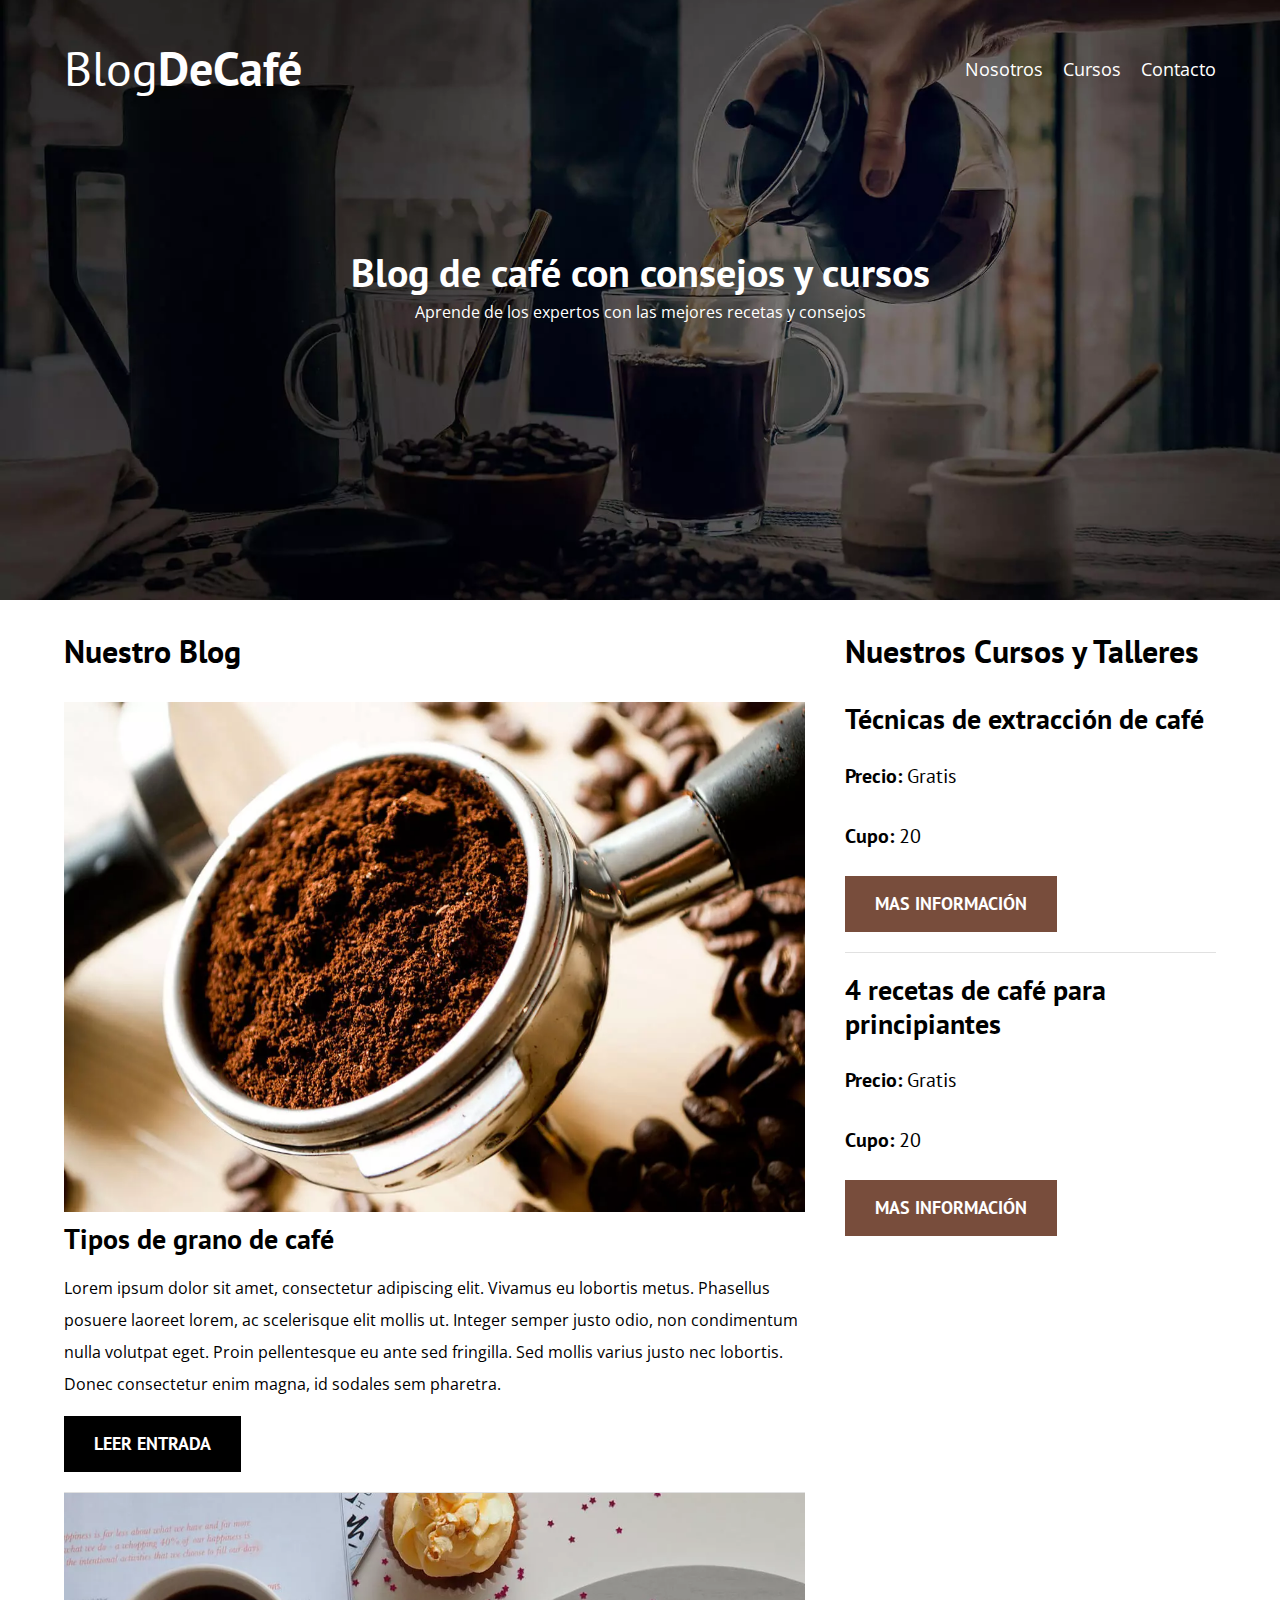
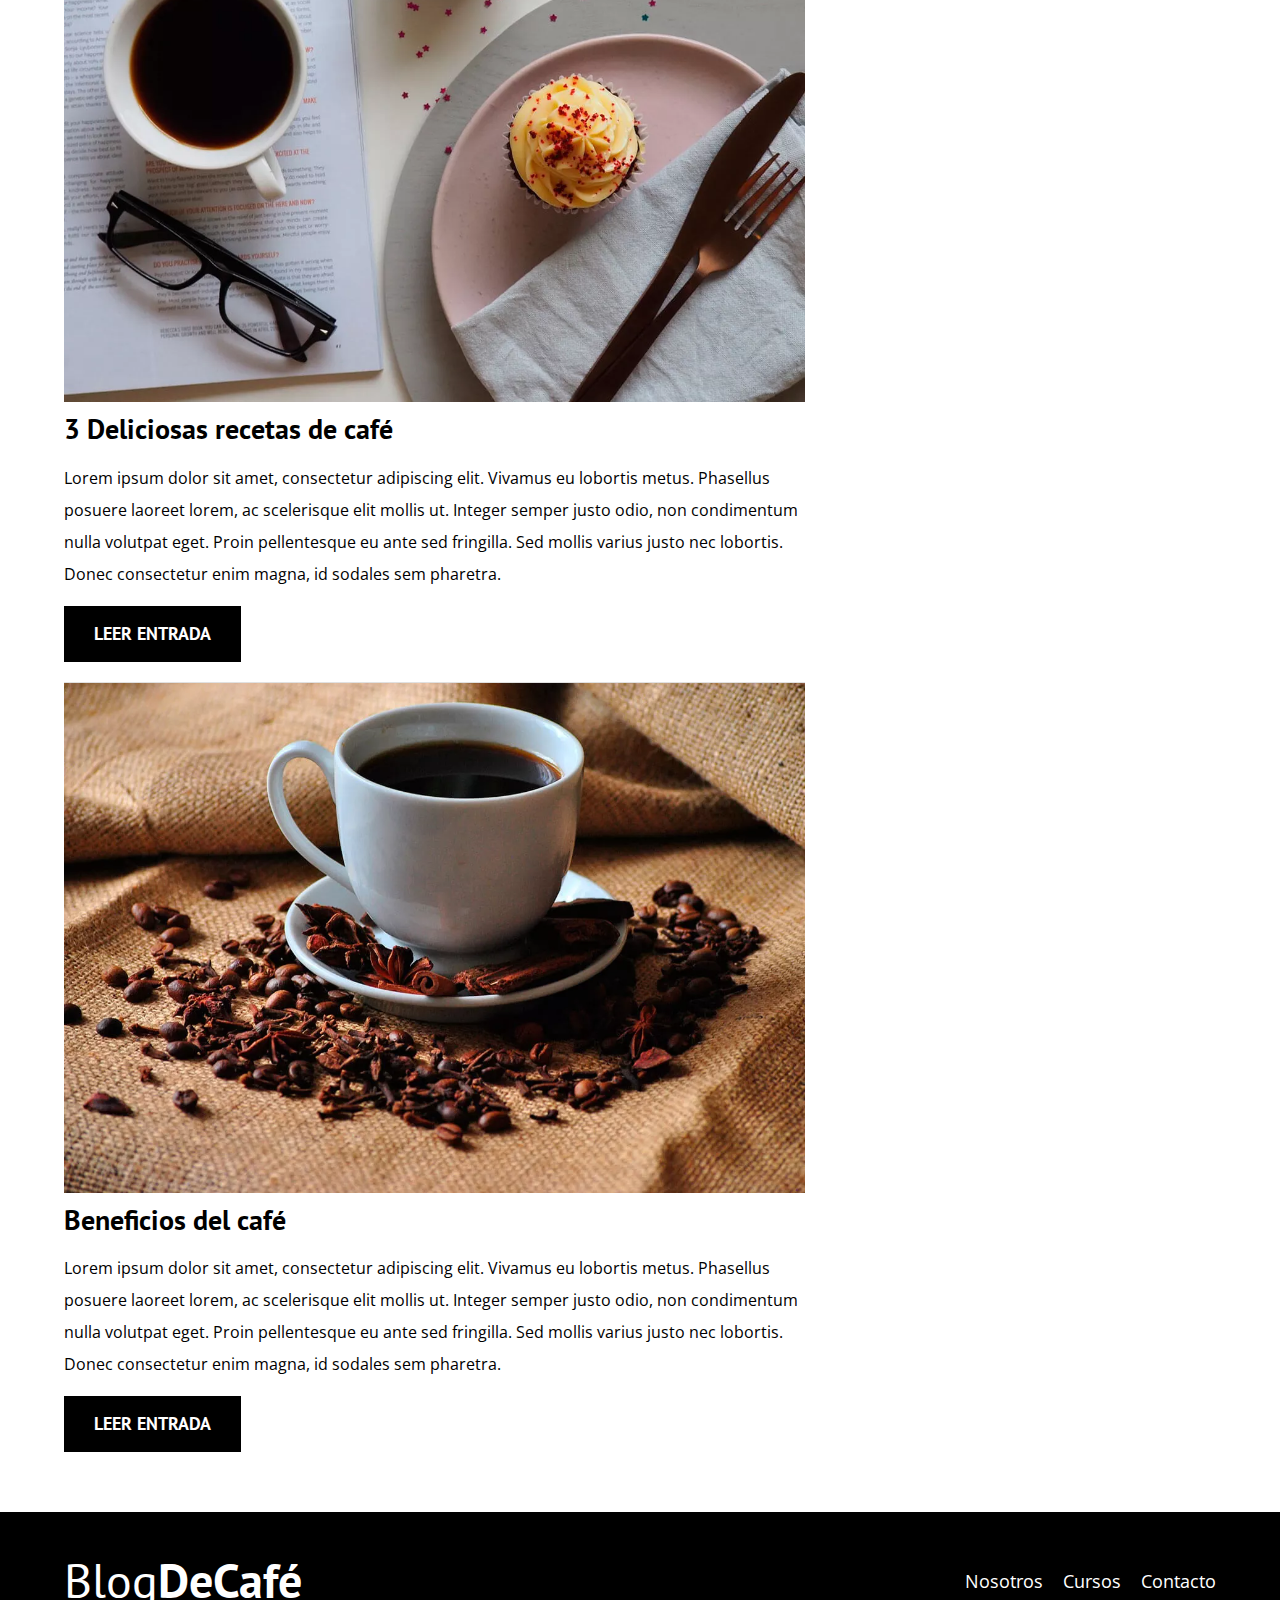
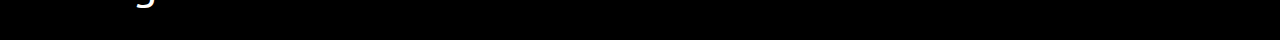
<file: index.html>
<!DOCTYPE html>
<html lang="en">

<head>
    <meta charset="UTF-8">
    <meta http-equiv="X-UA-Compatible" content="IE=edge">
    <meta name="viewport" content="width=device-width, initial-scale=1.0">
    <title>Blog Café</title>

    <!-- PREFETCH= Carga la siguiente página que el usuario posiblemente podría usar -->
    <link rel="prefetch" href="nosotros.html" as="document">

    <!-- PRELOAD= Carga primero lo que necesitas que se muestre en la página -->
    <link rel="preload" href="css/normalize.css" as="style">
    <link rel="stylesheet" href="css/normalize.css">

    <link rel="preload" href="https://fonts.googleapis.com/css2?family=Open+Sans&family=PT+Sans:wght@400;700&display=swap" as="font" crossorigin="crossorigin">
    <link href="https://fonts.googleapis.com/css2?family=Open+Sans&family=PT+Sans:wght@400;700&display=swap" rel="stylesheet">

    <link rel="preload" href="css/estilos.css" as="style">
    <link rel="stylesheet" href="css/estilos.css">

</head>

<body>
    <header class="header">
        <div class="contenedor">
            <div class="barra">
                <a class="logo" href="index.html">
                    <h1 class="logo__nombre no-margin centrar-texto">Blog<span class="logo__bold">DeCafé</span></h1>
                </a>

                <nav class="navegacion">
                    <a href="nosotros.html" class="navegacion__enlace">Nosotros</a>
                    <a href="cursos.html" class="navegacion__enlace">Cursos</a>
                    <a href="contacto.html" class="navegacion__enlace">Contacto</a>
                </nav>
            </div>
        </div>
        <div class="header__texto">
            <h2 class="no-margin">Blog de café con consejos y cursos</h2>
            <p class="no-margin">Aprende de los expertos con las mejores recetas y consejos</p>
        </div>
    </header>

    <div class="contenedor contenido-principal">
        <main class="blog">
            <h3>Nuestro Blog</h3>
            <article class="entrada">
                <div class="entrada__imagen">
                    <picture>
                        <source srcset="img/blog1.webp" type="image/webp" loading="lazy">
                        <img src="img/blog1.jpg" alt="imagen blog" loading="lazy">
                    </picture>

                </div>
                <div class="entrada__contenido">
                    <h4 class="no-margin">Tipos de grano de café</h4>
                    <p>
                        Lorem ipsum dolor sit amet, consectetur adipiscing elit. Vivamus eu lobortis metus. Phasellus posuere laoreet lorem, ac scelerisque elit mollis ut. Integer semper justo odio, non condimentum nulla volutpat eget. Proin pellentesque eu ante sed fringilla.
                        Sed mollis varius justo nec lobortis. Donec consectetur enim magna, id sodales sem pharetra.
                    </p>
                    <a href="entrada.html" class="boton boton--primario">Leer Entrada</a>
                </div>
            </article>

            <article class="entrada">
                <div class="entrada__imagen">
                    <picture>
                        <source srcset="img/blog2.webp" type="image/webp" loading="lazy">
                        <img src="img/blog2.jpg" alt="imagen blog" loading="lazy">
                    </picture>
                </div>
                <div class="entrada__contenido">
                    <h4 class="no-margin">3 Deliciosas recetas de café</h4>
                    <p>
                        Lorem ipsum dolor sit amet, consectetur adipiscing elit. Vivamus eu lobortis metus. Phasellus posuere laoreet lorem, ac scelerisque elit mollis ut. Integer semper justo odio, non condimentum nulla volutpat eget. Proin pellentesque eu ante sed fringilla.
                        Sed mollis varius justo nec lobortis. Donec consectetur enim magna, id sodales sem pharetra.
                    </p>
                    <a href="entrada.html" class="boton boton--primario">Leer Entrada</a>
                </div>
            </article>

            <article class="entrada">
                <div class="entrada__imagen">
                    <picture>
                        <source srcset="img/blog3.webp" type="image/webp" loading="lazy">
                        <img src="img/blog3.jpg" alt="imagen blog" loading="lazy">
                    </picture>
                </div>
                <div class="entrada__contenido">
                    <h4 class="no-margin">Beneficios del café</h4>
                    <p>
                        Lorem ipsum dolor sit amet, consectetur adipiscing elit. Vivamus eu lobortis metus. Phasellus posuere laoreet lorem, ac scelerisque elit mollis ut. Integer semper justo odio, non condimentum nulla volutpat eget. Proin pellentesque eu ante sed fringilla.
                        Sed mollis varius justo nec lobortis. Donec consectetur enim magna, id sodales sem pharetra.
                    </p>
                    <a href="entrada.html" class="boton boton--primario">Leer Entrada</a>
                </div>
            </article>
        </main>
        <aside class="sidebar">
            <h3>Nuestros Cursos y Talleres</h3>

            <ul class="cursos no-padding">
                <li class="widget-curso">
                    <h4 class="no-margin">Técnicas de extracción de café</h4>
                    <p class="widget-curso__label">Precio:
                        <span class="widget-curso__info">Gratis</span>
                    </p>
                    <p class="widget-curso__label">Cupo:
                        <span class="widget-curso__info">20</span>
                    </p>
                    <a href="entrada.html" class="boton boton--secundario">Mas información</a>
                </li>
                <li class="widget-curso">
                    <h4 class="no-margin">4 recetas de café para principiantes</h4>
                    <p class="widget-curso__label">Precio:
                        <span class="widget-curso__info">Gratis</span>
                    </p>
                    <p class="widget-curso__label">Cupo:
                        <span class="widget-curso__info">20</span>
                    </p>
                    <a href="entrada.html" class="boton boton--secundario">Mas información</a>
                </li>

            </ul>
        </aside>
    </div>

    <footer class="footer">
        <div class="contenedor">
            <div class="barra">
                <a class="logo" href="index.html">
                    <h1 class="logo__nombre no-margin centrar-texto">Blog<span class="logo__bold">DeCafé</span></h1>
                </a>

                <nav class="navegacion">
                    <a href="nosotros.html" class="navegacion__enlace">Nosotros</a>
                    <a href="cursos.html" class="navegacion__enlace">Cursos</a>
                    <a href="contacto.html" class="navegacion__enlace">Contacto</a>
                </nav>
            </div>
        </div>
    </footer>

    <script src="js/modernizr.js"></script>
</body>


</html>
</file>
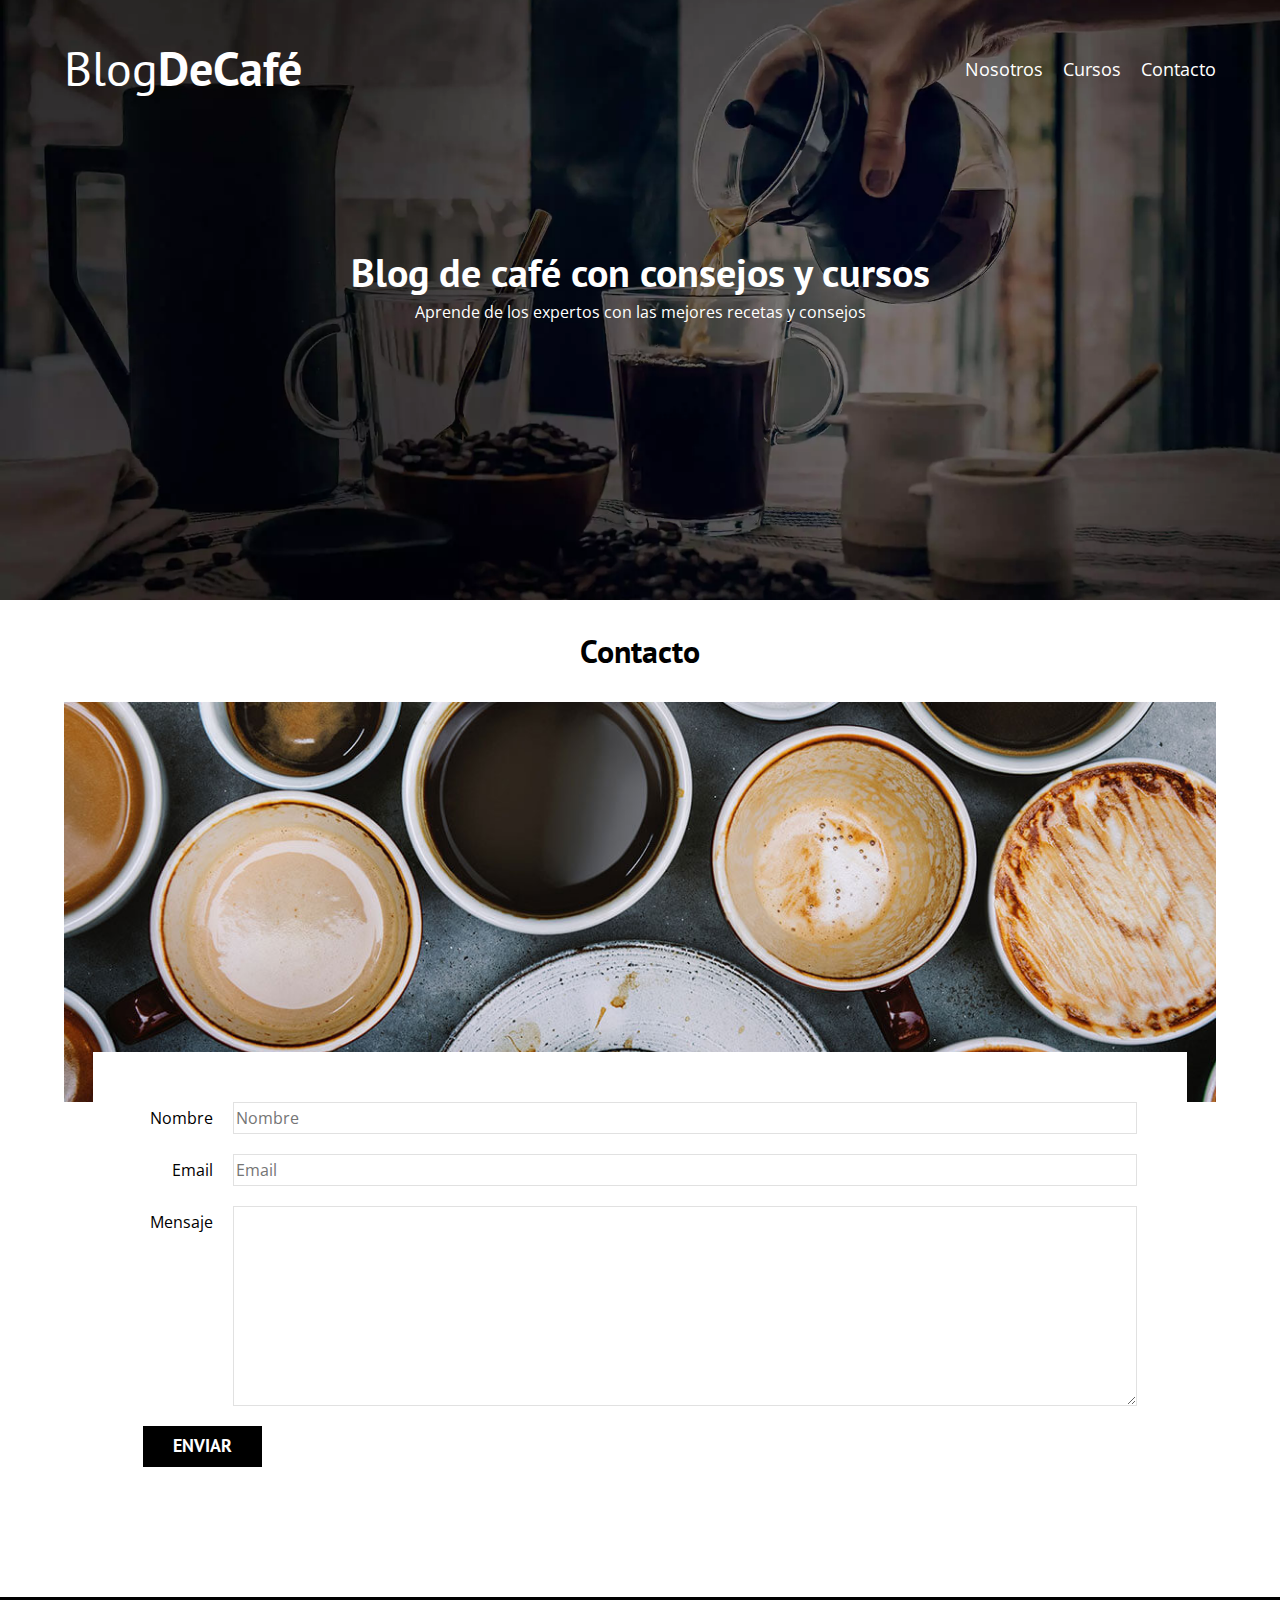
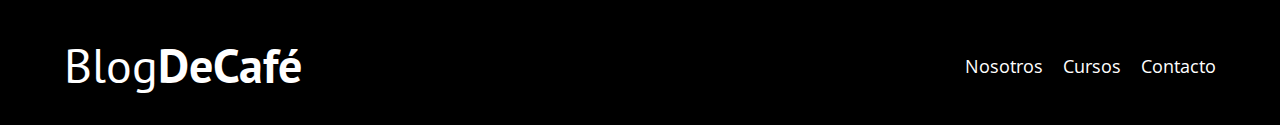
<file: contacto.html>
<!DOCTYPE html>
<html lang="en">

<head>
    <meta charset="UTF-8">
    <meta http-equiv="X-UA-Compatible" content="IE=edge">
    <meta name="viewport" content="width=device-width, initial-scale=1.0">
    <title>Blog Café</title>
    <link href="https://fonts.googleapis.com/css2?family=Open+Sans&family=PT+Sans:wght@400;700&display=swap" rel="stylesheet">
    <link rel="stylesheet" href="css/normalize.css">

    <link rel="stylesheet" href="css/estilos.css">

</head>

<body>
    <header class="header">
        <div class="contenedor">
            <div class="barra">
                <a class="logo" href="index.html">
                    <h1 class="logo__nombre no-margin centrar-texto">Blog<span class="logo__bold">DeCafé</span></h1>
                </a>

                <nav class="navegacion">
                    <a href="nosotros.html" class="navegacion__enlace">Nosotros</a>
                    <a href="cursos.html" class="navegacion__enlace">Cursos</a>
                    <a href="contacto.html" class="navegacion__enlace">Contacto</a>
                </nav>
            </div>
        </div>
        <div class="header__texto">
            <h2 class="no-margin">Blog de café con consejos y cursos</h2>
            <p class="no-margin">Aprende de los expertos con las mejores recetas y consejos</p>
        </div>
    </header>

    <main class="contenedor">
        <h3 class="centrar-texto">Contacto</h3>

        <div class="contacto-bg">

        </div>

        <form class="formulario" action="">
            <div class="campo">
                <label class="campo__label" for="nombre">Nombre</label>
                <input class="campo__field" type="text" placeholder="Nombre" id="nombre">
            </div>
            <div class="campo">
                <label class="campo__label" for="email">Email</label>
                <input class="campo__field" type="email" placeholder="Email" id="email">
            </div>
            <div class="campo">
                <label class="campo__label" for="mensaje">Mensaje</label>
                <textarea class="campo__field campo__field--textarea" name="" id="mensaje" cols="30" rows="10"></textarea>
            </div>

            <div class="campo">
                <input type="submit" value="Enviar" class="boton boton--primario">
            </div>

        </form>

    </main>

    <footer class="footer">
        <div class="contenedor">
            <div class="barra">
                <a class="logo" href="index.html">
                    <h1 class="logo__nombre no-margin centrar-texto">Blog<span class="logo__bold">DeCafé</span></h1>
                </a>

                <nav class="navegacion">
                    <a href="nosotros.html" class="navegacion__enlace">Nosotros</a>
                    <a href="cursos.html" class="navegacion__enlace">Cursos</a>
                    <a href="contacto.html" class="navegacion__enlace">Contacto</a>
                </nav>
            </div>
        </div>
    </footer>

    <script src="js/modernizr.js"></script>
</body>

</html>
</file>
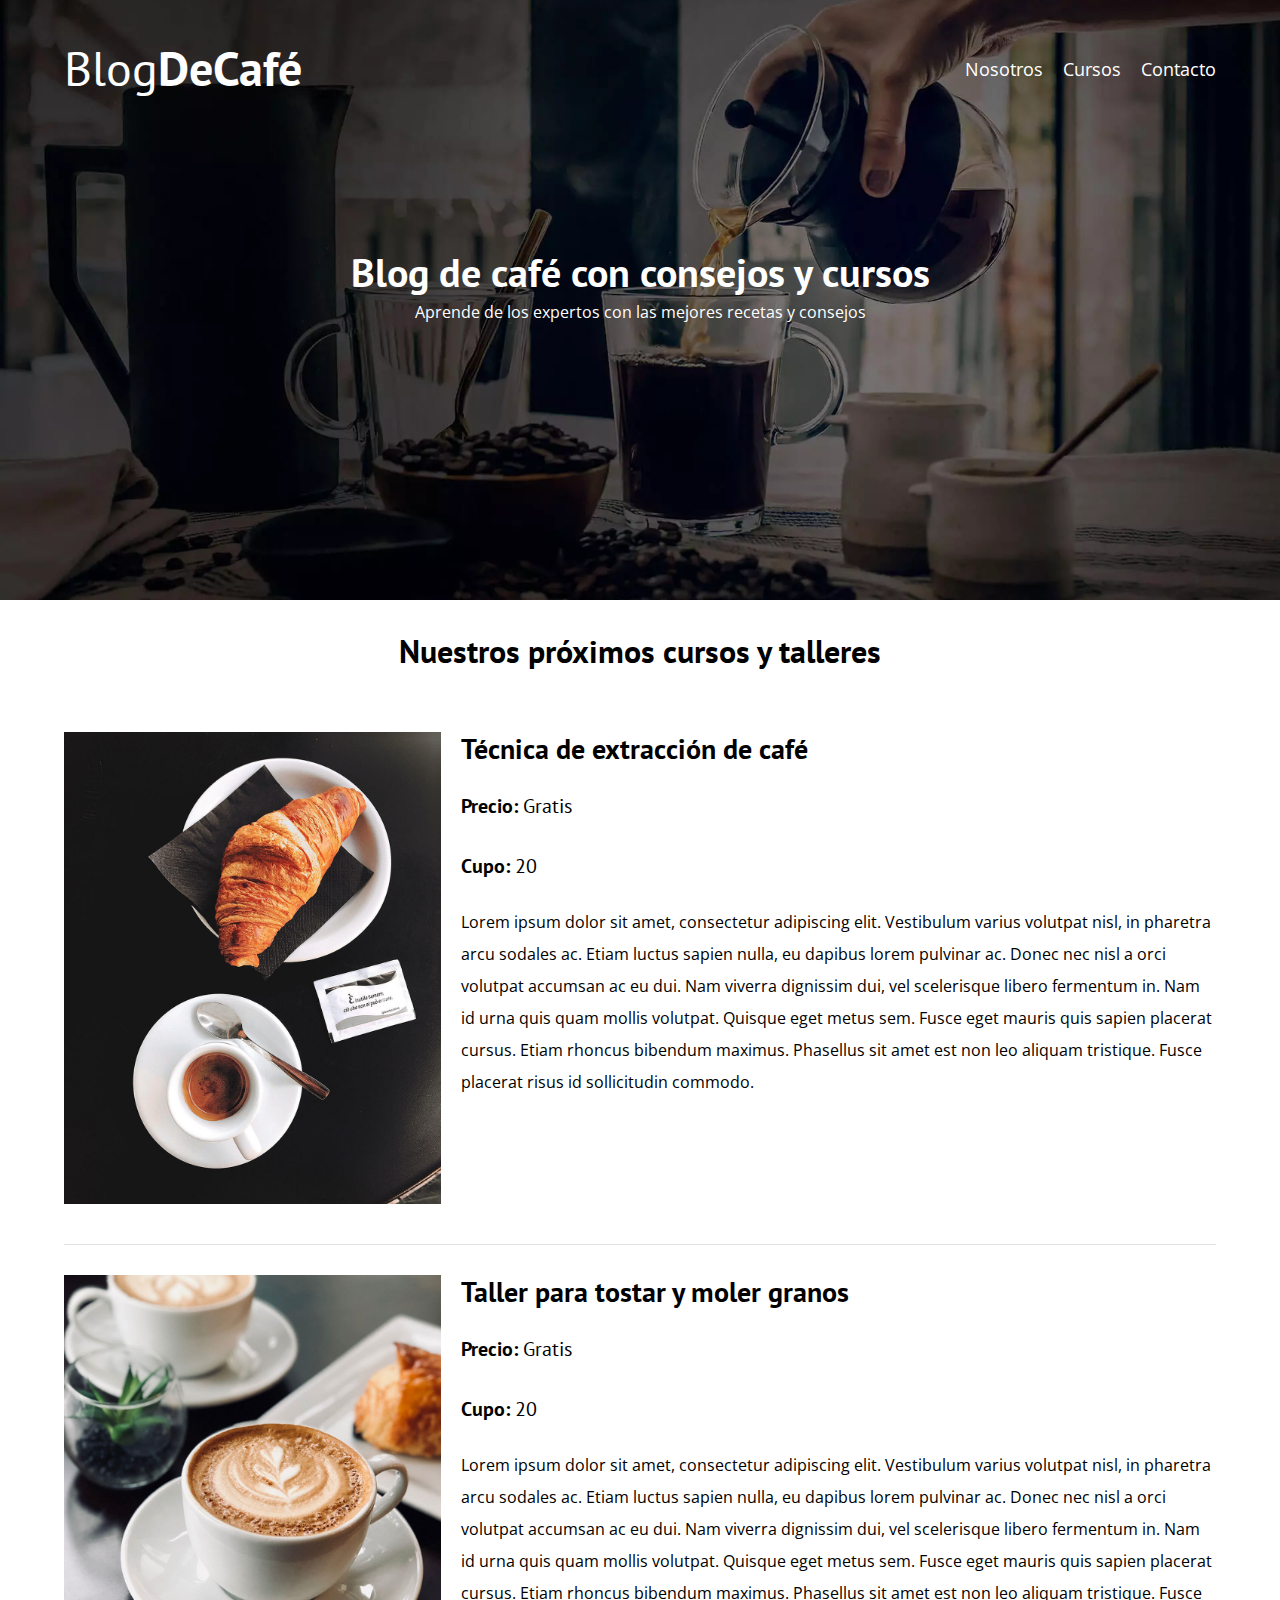
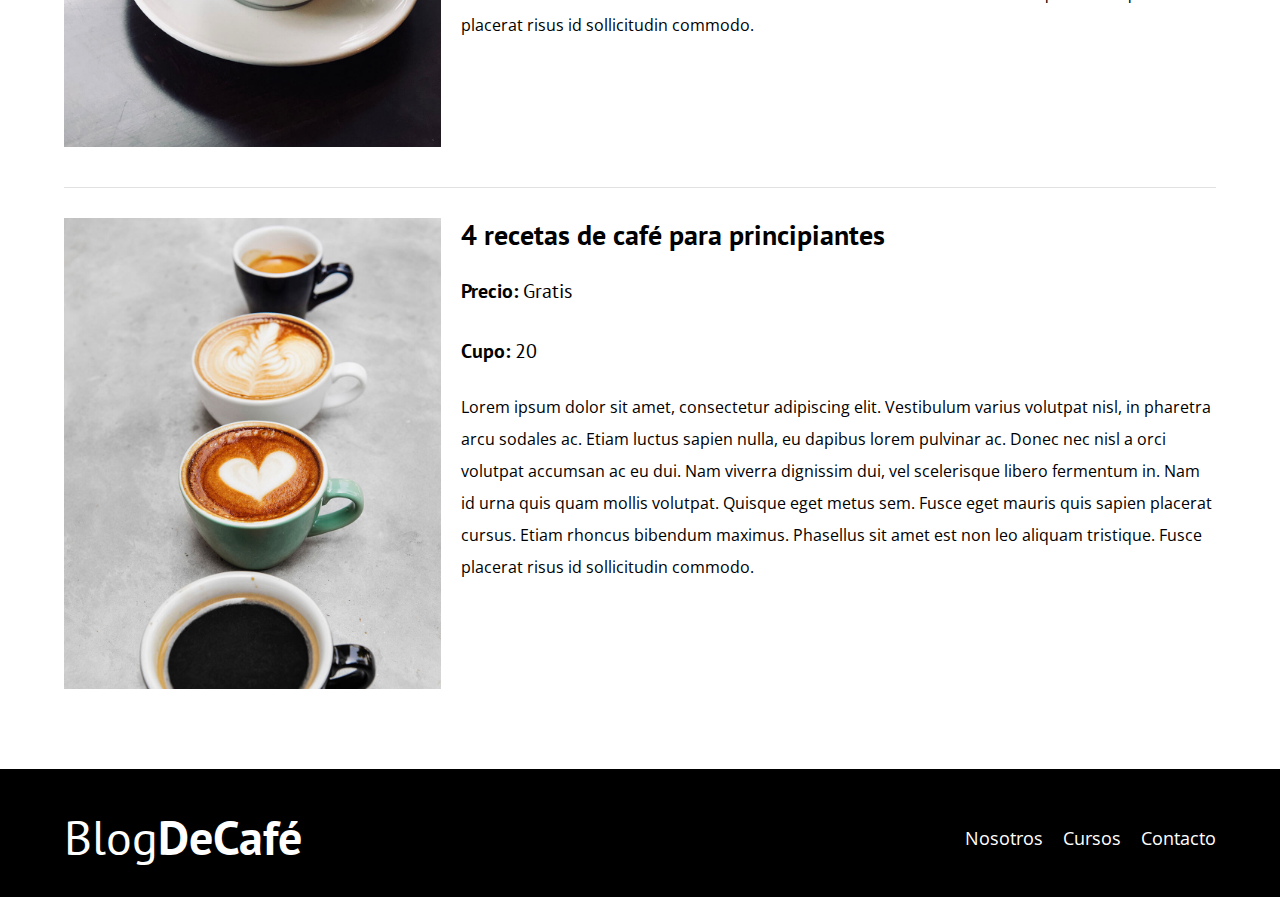
<file: cursos.html>
<!DOCTYPE html>
<html lang="en">

<head>
    <meta charset="UTF-8">
    <meta http-equiv="X-UA-Compatible" content="IE=edge">
    <meta name="viewport" content="width=device-width, initial-scale=1.0">
    <title>Blog Café</title>
    <link href="https://fonts.googleapis.com/css2?family=Open+Sans&family=PT+Sans:wght@400;700&display=swap" rel="stylesheet">
    <link rel="stylesheet" href="css/normalize.css">

    <link rel="stylesheet" href="css/estilos.css">

</head>

<body>
    <header class="header">
        <div class="contenedor">
            <div class="barra">
                <a class="logo" href="index.html">
                    <h1 class="logo__nombre no-margin centrar-texto">Blog<span class="logo__bold">DeCafé</span></h1>
                </a>

                <nav class="navegacion">
                    <a href="nosotros.html" class="navegacion__enlace">Nosotros</a>
                    <a href="cursos.html" class="navegacion__enlace">Cursos</a>
                    <a href="contacto.html" class="navegacion__enlace">Contacto</a>
                </nav>
            </div>
        </div>
        <div class="header__texto">
            <h2 class="no-margin">Blog de café con consejos y cursos</h2>
            <p class="no-margin">Aprende de los expertos con las mejores recetas y consejos</p>
        </div>
    </header>

    <main class="contenedor">
        <h3 class="centrar-texto">Nuestros próximos cursos y talleres</h3>



        <div class="curso">
            <div class="curso__imagen">
                <img src="img/curso1.jpg" alt="Imagen del curso">
            </div>

            <div class="curso__informacion">
                <h4 class="no-margin">Técnica de extracción de café</h4>
                <p class="curso__label">Precio:
                    <span class="curso__info">Gratis</span>
                </p>
                <p class="curso__label">Cupo:
                    <span class="curso__info">20</span>
                </p>
                <p class="curso__descripcion">Lorem ipsum dolor sit amet, consectetur adipiscing elit. Vestibulum varius volutpat nisl, in pharetra arcu sodales ac. Etiam luctus sapien nulla, eu dapibus lorem pulvinar ac. Donec nec nisl a orci volutpat accumsan ac eu dui. Nam viverra
                    dignissim dui, vel scelerisque libero fermentum in. Nam id urna quis quam mollis volutpat. Quisque eget metus sem. Fusce eget mauris quis sapien placerat cursus. Etiam rhoncus bibendum maximus. Phasellus sit amet est non leo aliquam
                    tristique. Fusce placerat risus id sollicitudin commodo.</p>
            </div>
            <!--.curso-informacion-->
        </div>


        <!--.curso-->
        <div class="curso">
            <div class="curso__imagen">

                <img src="img/curso2.jpg" alt="Imagen del curso">


            </div>

            <div class="curso__informacion">
                <h4 class="no-margin">Taller para tostar y moler granos</h4>
                <p class="curso__label">Precio:
                    <span class="curso__info">Gratis</span>
                </p>
                <p class="curso__label">Cupo:
                    <span class="curso__info">20</span>
                </p>
                <p class="curso__descripcion">Lorem ipsum dolor sit amet, consectetur adipiscing elit. Vestibulum varius volutpat nisl, in pharetra arcu sodales ac. Etiam luctus sapien nulla, eu dapibus lorem pulvinar ac. Donec nec nisl a orci volutpat accumsan ac eu dui. Nam viverra
                    dignissim dui, vel scelerisque libero fermentum in. Nam id urna quis quam mollis volutpat. Quisque eget metus sem. Fusce eget mauris quis sapien placerat cursus. Etiam rhoncus bibendum maximus. Phasellus sit amet est non leo aliquam
                    tristique. Fusce placerat risus id sollicitudin commodo.</p>
            </div>
            <!--.curso-informacion-->
        </div>
        <!--.curso-->


        <div class="curso">
            <div class="curso__imagen">
                <img src="img/curso3.jpg" alt="Imagen del curso">
            </div>

            <div class="curso__informacion">
                <h4 class="no-margin">4 recetas de café para principiantes</h4>
                <p class="curso__label">Precio:
                    <span class="curso__info">Gratis</span>
                </p>
                <p class="curso__label">Cupo:
                    <span class="curso__info">20</span>
                </p>
                <p class="curso__descripcion">Lorem ipsum dolor sit amet, consectetur adipiscing elit. Vestibulum varius volutpat nisl, in pharetra arcu sodales ac. Etiam luctus sapien nulla, eu dapibus lorem pulvinar ac. Donec nec nisl a orci volutpat accumsan ac eu dui. Nam viverra
                    dignissim dui, vel scelerisque libero fermentum in. Nam id urna quis quam mollis volutpat. Quisque eget metus sem. Fusce eget mauris quis sapien placerat cursus. Etiam rhoncus bibendum maximus. Phasellus sit amet est non leo aliquam
                    tristique. Fusce placerat risus id sollicitudin commodo.</p>
            </div>
            <!--.curso-informacion-->
        </div>
        <!--.curso-->

    </main>

    <footer class="footer">
        <div class="contenedor">
            <div class="barra">
                <a class="logo" href="index.html">
                    <h1 class="logo__nombre no-margin centrar-texto">Blog<span class="logo__bold">DeCafé</span></h1>
                </a>

                <nav class="navegacion">
                    <a href="nosotros.html" class="navegacion__enlace">Nosotros</a>
                    <a href="cursos.html" class="navegacion__enlace">Cursos</a>
                    <a href="contacto.html" class="navegacion__enlace">Contacto</a>
                </nav>
            </div>
        </div>
    </footer>

    <script src="js/modernizr.js"></script>
</body>

</html>
</file>
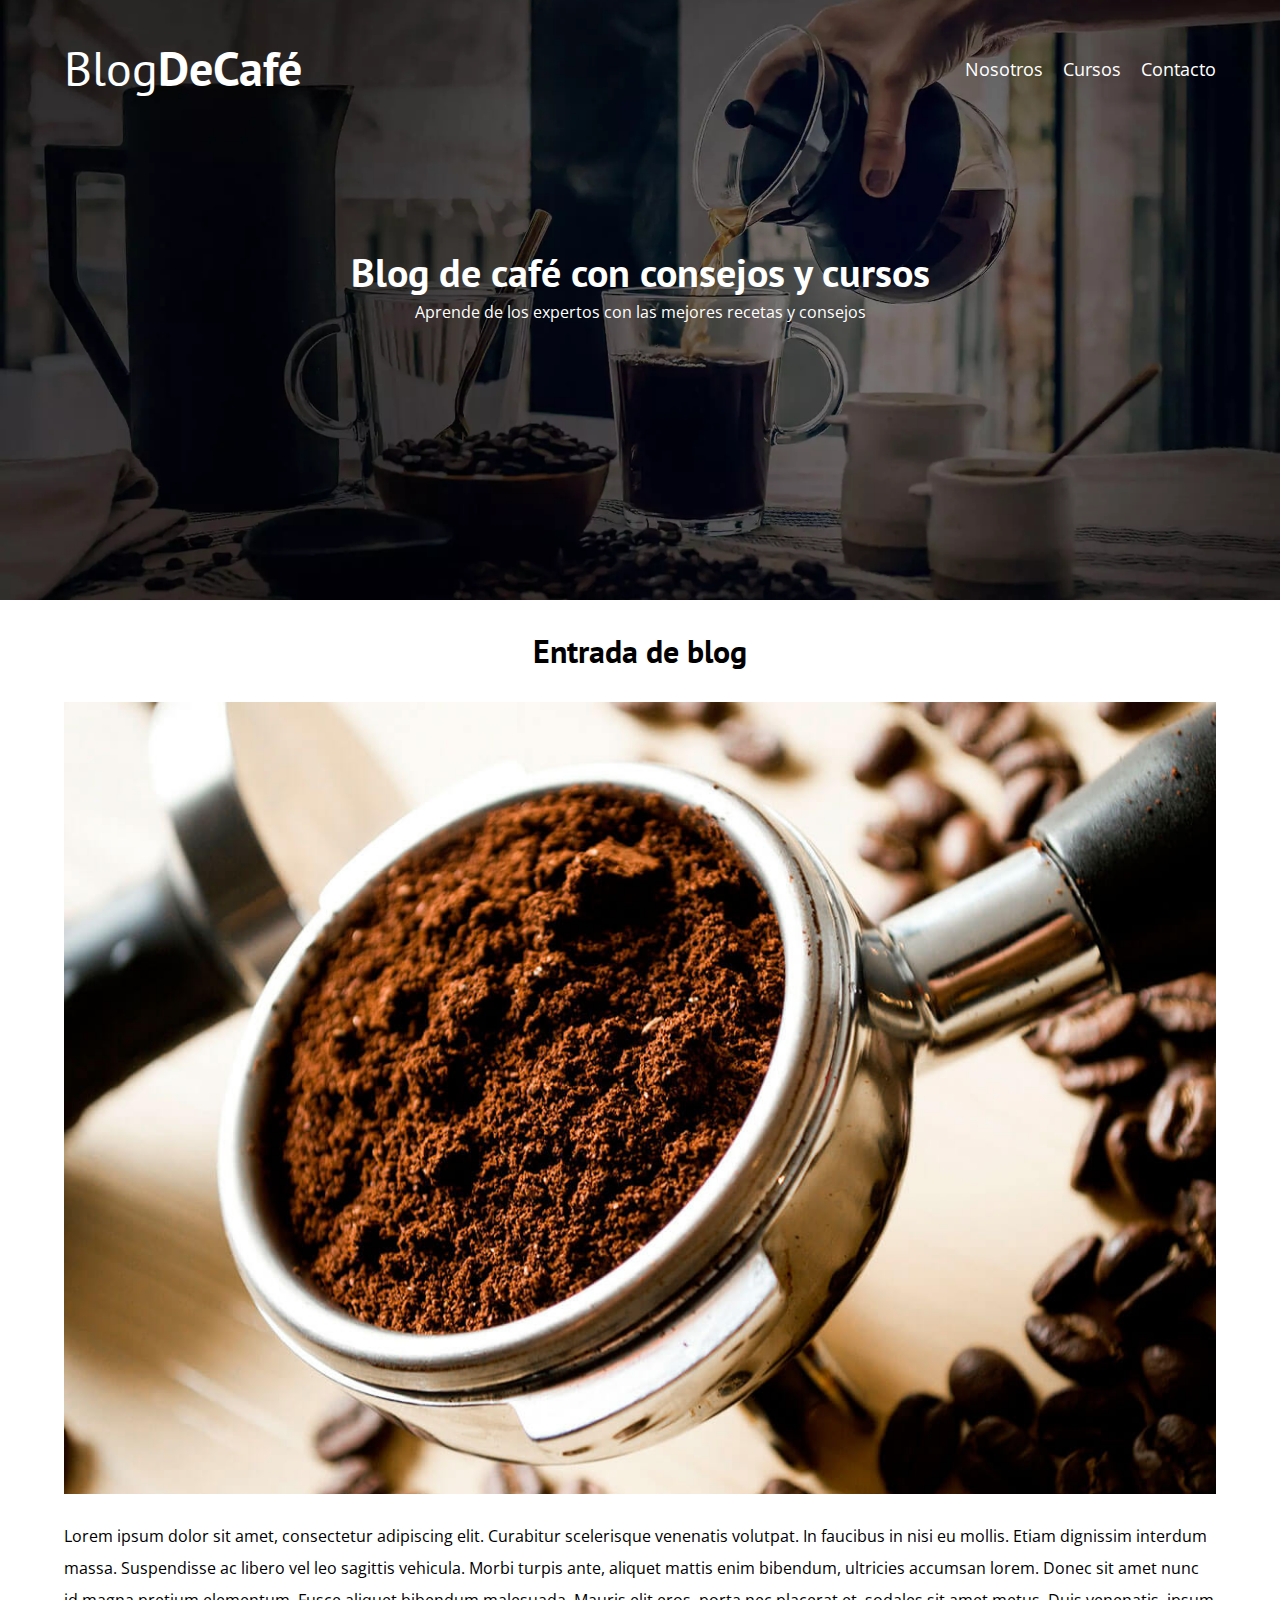
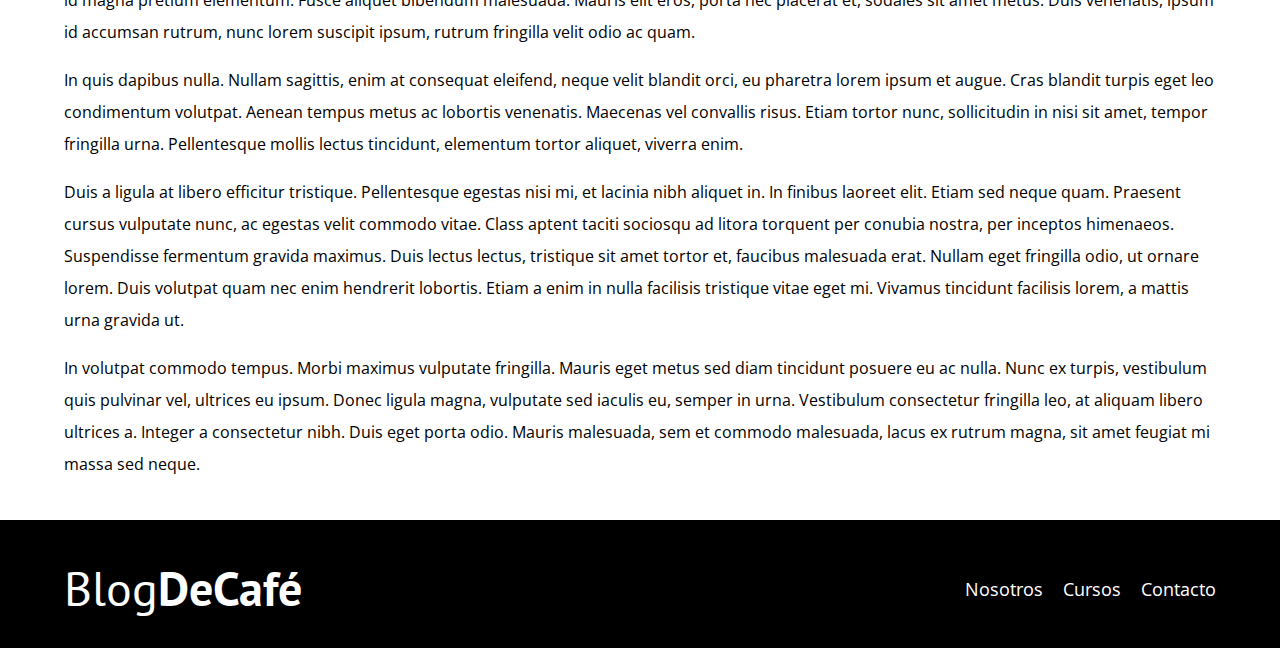
<file: entrada.html>
<!DOCTYPE html>
<html lang="en">

<head>
    <meta charset="UTF-8">
    <meta http-equiv="X-UA-Compatible" content="IE=edge">
    <meta name="viewport" content="width=device-width, initial-scale=1.0">
    <title>Blog Café</title>
    <link href="https://fonts.googleapis.com/css2?family=Open+Sans&family=PT+Sans:wght@400;700&display=swap" rel="stylesheet">
    <link rel="stylesheet" href="css/normalize.css">

    <link rel="stylesheet" href="css/estilos.css">

</head>

<body>
    <header class="header">
        <div class="contenedor">
            <div class="barra">
                <a class="logo" href="index.html">
                    <h1 class="logo__nombre no-margin centrar-texto">Blog<span class="logo__bold">DeCafé</span></h1>
                </a>

                <nav class="navegacion">
                    <a href="nosotros.html" class="navegacion__enlace">Nosotros</a>
                    <a href="cursos.html" class="navegacion__enlace">Cursos</a>
                    <a href="contacto.html" class="navegacion__enlace">Contacto</a>
                </nav>
            </div>
        </div>
        <div class="header__texto">
            <h2 class="no-margin">Blog de café con consejos y cursos</h2>
            <p class="no-margin">Aprende de los expertos con las mejores recetas y consejos</p>
        </div>
    </header>

    <main class="contenedor">
        <h3 class="centrar-texto">Entrada de blog</h3>


        <img src="img/blog1.jpg" alt="">


        <p>
            Lorem ipsum dolor sit amet, consectetur adipiscing elit. Curabitur scelerisque venenatis volutpat. In faucibus in nisi eu mollis. Etiam dignissim interdum massa. Suspendisse ac libero vel leo sagittis vehicula. Morbi turpis ante, aliquet mattis enim bibendum,
            ultricies accumsan lorem. Donec sit amet nunc id magna pretium elementum. Fusce aliquet bibendum malesuada. Mauris elit eros, porta nec placerat et, sodales sit amet metus. Duis venenatis, ipsum id accumsan rutrum, nunc lorem suscipit ipsum,
            rutrum fringilla velit odio ac quam.
        </p>
        <p>
            In quis dapibus nulla. Nullam sagittis, enim at consequat eleifend, neque velit blandit orci, eu pharetra lorem ipsum et augue. Cras blandit turpis eget leo condimentum volutpat. Aenean tempus metus ac lobortis venenatis. Maecenas vel convallis risus.
            Etiam tortor nunc, sollicitudin in nisi sit amet, tempor fringilla urna. Pellentesque mollis lectus tincidunt, elementum tortor aliquet, viverra enim.
        </p>
        <p>Duis a ligula at libero efficitur tristique. Pellentesque egestas nisi mi, et lacinia nibh aliquet in. In finibus laoreet elit. Etiam sed neque quam. Praesent cursus vulputate nunc, ac egestas velit commodo vitae. Class aptent taciti sociosqu
            ad litora torquent per conubia nostra, per inceptos himenaeos. Suspendisse fermentum gravida maximus. Duis lectus lectus, tristique sit amet tortor et, faucibus malesuada erat. Nullam eget fringilla odio, ut ornare lorem. Duis volutpat quam
            nec enim hendrerit lobortis. Etiam a enim in nulla facilisis tristique vitae eget mi. Vivamus tincidunt facilisis lorem, a mattis urna gravida ut.
        </p>
        <p>In volutpat commodo tempus. Morbi maximus vulputate fringilla. Mauris eget metus sed diam tincidunt posuere eu ac nulla. Nunc ex turpis, vestibulum quis pulvinar vel, ultrices eu ipsum. Donec ligula magna, vulputate sed iaculis eu, semper in urna.
            Vestibulum consectetur fringilla leo, at aliquam libero ultrices a. Integer a consectetur nibh. Duis eget porta odio. Mauris malesuada, sem et commodo malesuada, lacus ex rutrum magna, sit amet feugiat mi massa sed neque.
        </p>


    </main>

    <footer class="footer">
        <div class="contenedor">
            <div class="barra">
                <a class="logo" href="index.html">
                    <h1 class="logo__nombre no-margin centrar-texto">Blog<span class="logo__bold">DeCafé</span></h1>
                </a>

                <nav class="navegacion">
                    <a href="nosotros.html" class="navegacion__enlace">Nosotros</a>
                    <a href="cursos.html" class="navegacion__enlace">Cursos</a>
                    <a href="contacto.html" class="navegacion__enlace">Contacto</a>
                </nav>
            </div>
        </div>
    </footer>

    <script src="js/modernizr.js"></script>
</body>

</html>
</file>
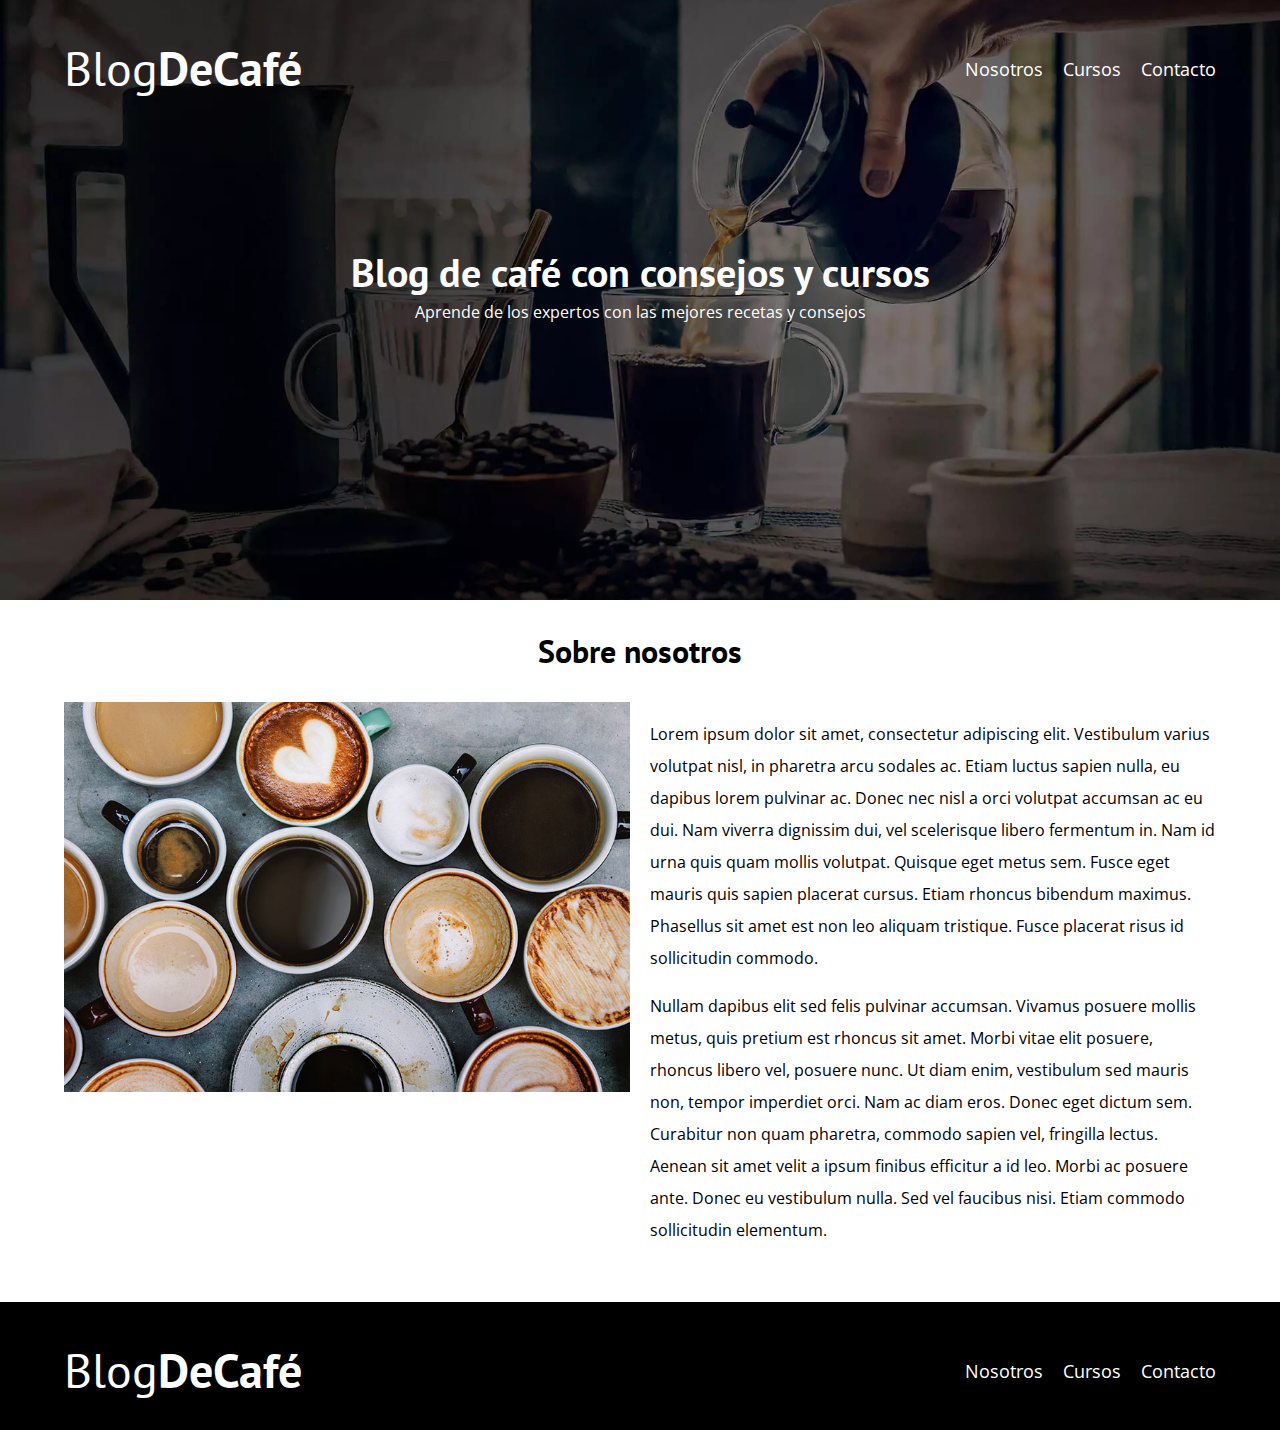
<file: nosotros.html>
<!DOCTYPE html>
<html lang="en">

<head>
    <meta charset="UTF-8">
    <meta http-equiv="X-UA-Compatible" content="IE=edge">
    <meta name="viewport" content="width=device-width, initial-scale=1.0">
    <title>Blog Café</title>
    <link href="https://fonts.googleapis.com/css2?family=Open+Sans&family=PT+Sans:wght@400;700&display=swap" rel="stylesheet">
    <link rel="stylesheet" href="css/normalize.css">

    <link rel="stylesheet" href="css/estilos.css">

</head>

<body>
    <header class="header">
        <div class="contenedor">
            <div class="barra">
                <a class="logo" href="index.html">
                    <h1 class="logo__nombre no-margin centrar-texto">Blog<span class="logo__bold">DeCafé</span></h1>
                </a>

                <nav class="navegacion">
                    <a href="nosotros.html" class="navegacion__enlace">Nosotros</a>
                    <a href="cursos.html" class="navegacion__enlace">Cursos</a>
                    <a href="contacto.html" class="navegacion__enlace">Contacto</a>
                </nav>
            </div>
        </div>
        <div class="header__texto">
            <h2 class="no-margin">Blog de café con consejos y cursos</h2>
            <p class="no-margin">Aprende de los expertos con las mejores recetas y consejos</p>
        </div>
    </header>

    <main class="contenedor">
        <h3 class="centrar-texto">Sobre nosotros</h3>

        <div class="sobre-nosotros">
            <div class="sobre-nosotros__imagen">
                <img src="img/nosotros.jpg" alt="sobre nosotros">
            </div>

            <div class="sobre-nosotros__texto">
                <p>Lorem ipsum dolor sit amet, consectetur adipiscing elit. Vestibulum varius volutpat nisl, in pharetra arcu sodales ac. Etiam luctus sapien nulla, eu dapibus lorem pulvinar ac. Donec nec nisl a orci volutpat accumsan ac eu dui. Nam viverra
                    dignissim dui, vel scelerisque libero fermentum in. Nam id urna quis quam mollis volutpat. Quisque eget metus sem. Fusce eget mauris quis sapien placerat cursus. Etiam rhoncus bibendum maximus. Phasellus sit amet est non leo aliquam
                    tristique. Fusce placerat risus id sollicitudin commodo.
                </p>
                <p>
                    Nullam dapibus elit sed felis pulvinar accumsan. Vivamus posuere mollis metus, quis pretium est rhoncus sit amet. Morbi vitae elit posuere, rhoncus libero vel, posuere nunc. Ut diam enim, vestibulum sed mauris non, tempor imperdiet orci. Nam ac diam eros.
                    Donec eget dictum sem. Curabitur non quam pharetra, commodo sapien vel, fringilla lectus. Aenean sit amet velit a ipsum finibus efficitur a id leo. Morbi ac posuere ante. Donec eu vestibulum nulla. Sed vel faucibus nisi. Etiam commodo
                    sollicitudin elementum.
                </p>
            </div>
        </div>
    </main>

    <footer class="footer">
        <div class="contenedor">
            <div class="barra">
                <a class="logo" href="index.html">
                    <h1 class="logo__nombre no-margin centrar-texto">Blog<span class="logo__bold">DeCafé</span></h1>
                </a>

                <nav class="navegacion">
                    <a href="nosotros.html" class="navegacion__enlace">Nosotros</a>
                    <a href="cursos.html" class="navegacion__enlace">Cursos</a>
                    <a href="contacto.html" class="navegacion__enlace">Contacto</a>
                </nav>
            </div>
        </div>
    </footer>

    <script src="js/modernizr.js"></script>
</body>

</html>
</file>
<file: css/estilos.css>
:root {
    --fuenteHeading: "PT Sans", sans-serif;
    --fuenteParrafos: "Open Sans", sans-serif;
    --primario: #784d3c;
    --gris: #e1e1e1;
    --blanco: #ffffff;
    --negro: #000000;
}

html {
    box-sizing: border-box;
    font-size: 62.5%;
}

*,
*::before,
*::after {
    box-sizing: inherit;
}

body {
    font-family: var(--fuenteParrafos);
    font-size: 1.6rem;
    line-height: 2;
}


/* Globales */

.contenedor {
    max-width: 120rem;
    width: 90%;
    margin: 0 auto;
}

a {
    text-decoration: none;
}

h1,
h2,
h3,
h4 {
    font-family: var(--fuenteHeading);
    line-height: 1.2;
}

h1 {
    font-size: 4.8rem;
}

h2 {
    font-size: 4rem;
}

h3 {
    font-size: 3.2rem;
}

h4 {
    font-size: 2.8rem;
}

img {
    max-width: 100%;
}


/* Utilidades */

.no-margin {
    margin: 0;
}

.no-padding {
    padding: 0;
}

.centrar-texto {
    text-align: center;
}


/* Header */

.webp .header {
    background-image: url(../img/banner.webp);
}

.nowebp .header {
    background-image: url(../img/banner.jpg);
}

.header {
    height: 600px;
    background-size: cover;
    background-repeat: no-repeat;
    background-position: center center;
}

.header__texto {
    text-align: center;
    color: var(--blanco);
    margin-top: 50px;
}

@media (min-width: 768px) {
    .header__texto {
        margin-top: 150px;
    }
}

.barra {
    padding-top: 40px;
}

@media (min-width: 768px) {
    .barra {
        display: flex;
        justify-content: space-between;
        align-items: center;
    }
}

.logo {
    color: var(--blanco);
}

.logo__nombre {
    font-weight: 400;
}

.logo__bold {
    font-weight: 700;
}


/*navegacion*/

@media (min-width: 768px) {
    .navegacion {
        display: flex;
        gap: 20px;
    }
}

.navegacion__enlace {
    display: block;
    text-align: center;
    font-size: 1.8rem;
    color: var(--blanco);
}


/* Main */

@media (min-width: 768px) {
    .contenido-principal {
        display: grid;
        grid-template-columns: 2fr 1fr;
        column-gap: 40px;
    }
}

.entrada {
    border-bottom: 1px solid var(--gris);
}

.entrada:last-of-type {
    border: none;
    margin-bottom: 0px;
}

.boton {
    display: block;
    font-family: var(--fuenteHeading);
    color: var(--blanco);
    text-align: center;
    padding: 10px 30px;
    font-size: 1.8rem;
    text-transform: uppercase;
    font-weight: 700;
    margin-bottom: 20px;
    border: none;
}

@media (min-width: 768px) {
    .boton {
        display: inline-block;
    }
}

.boton:hover {
    cursor: pointer;
}

.boton--primario {
    background-color: var(--negro);
}

.boton--secundario {
    background-color: var(--primario);
}

.cursos {
    list-style: none;
}

.widget-curso {
    border-bottom: 1px solid var(--gris);
    margin-bottom: 2rem;
}

.widget-curso:last-of-type {
    border: none;
    margin-bottom: 0px;
}

.widget-curso__label {
    font-family: var(--fuenteHeading);
    font-weight: 700;
}

.widget-curso__info {
    font-weight: 400;
}

.widget-curso__label,
.widget-curso__info {
    font-size: 2rem;
}

.footer {
    background-color: var(--negro);
    padding-bottom: 3rem;
    margin-top: 40px;
}


/* sobre nosotros */

@media (min-width: 768px) {
    .sobre-nosotros {
        display: flex;
        justify-content: space-between;
        /*gap: 20px;*/
    }
    .sobre-nosotros__imagen,
    .sobre-nosotros__texto {
        /*el flex-basis es como el width, pero el flex-basis solo funciona con display:flex*/
        /*Una forma
      flex-basis: 50%;*/
        /*Si es que no soporta el gap:20px*/
        flex-basis: calc(50% - 1rem);
    }
    /* Puede usarse de esta manera

  .sobre-nosotros {
    display: grid;
    grid-template-columns: repeat(2, 1fr);
    column-gap: 20px;
}*/
}

.curso {
    padding: 30px 0px;
    border-bottom: 1px solid var(--gris);
}

@media (min-width: 768px) {
    .curso {
        display: grid;
        grid-template-columns: 1fr 2fr;
        column-gap: 20px;
    }
}

.curso:last-of-type {
    border: none;
}

.curso__label {
    font-family: var(--fuenteHeading);
    font-weight: 700;
}

.curso__info {
    font-weight: 400;
}

.curso__label,
.curso__info {
    font-size: 2rem;
}


/* Contacto */

.contacto-bg {
    background-image: url(../img/contacto.jpg);
    height: 400px;
    background-size: cover;
    background-repeat: no-repeat;
}

.formulario {
    background-color: var(--blanco);
    margin: -50px auto 0 auto;
    width: 95%;
    padding: 50px;
}

.campo {
    display: flex;
    margin-bottom: 20px;
    text-align: right;
}

.campo__label {
    flex: 0 0 90px;
    padding-right: 20px;
}

.campo__field {
    flex: 1;
    border: 1px solid var(--gris);
    overflow: auto;
}

.campo__field--textarea {
    height: 200px;
}
</file>
